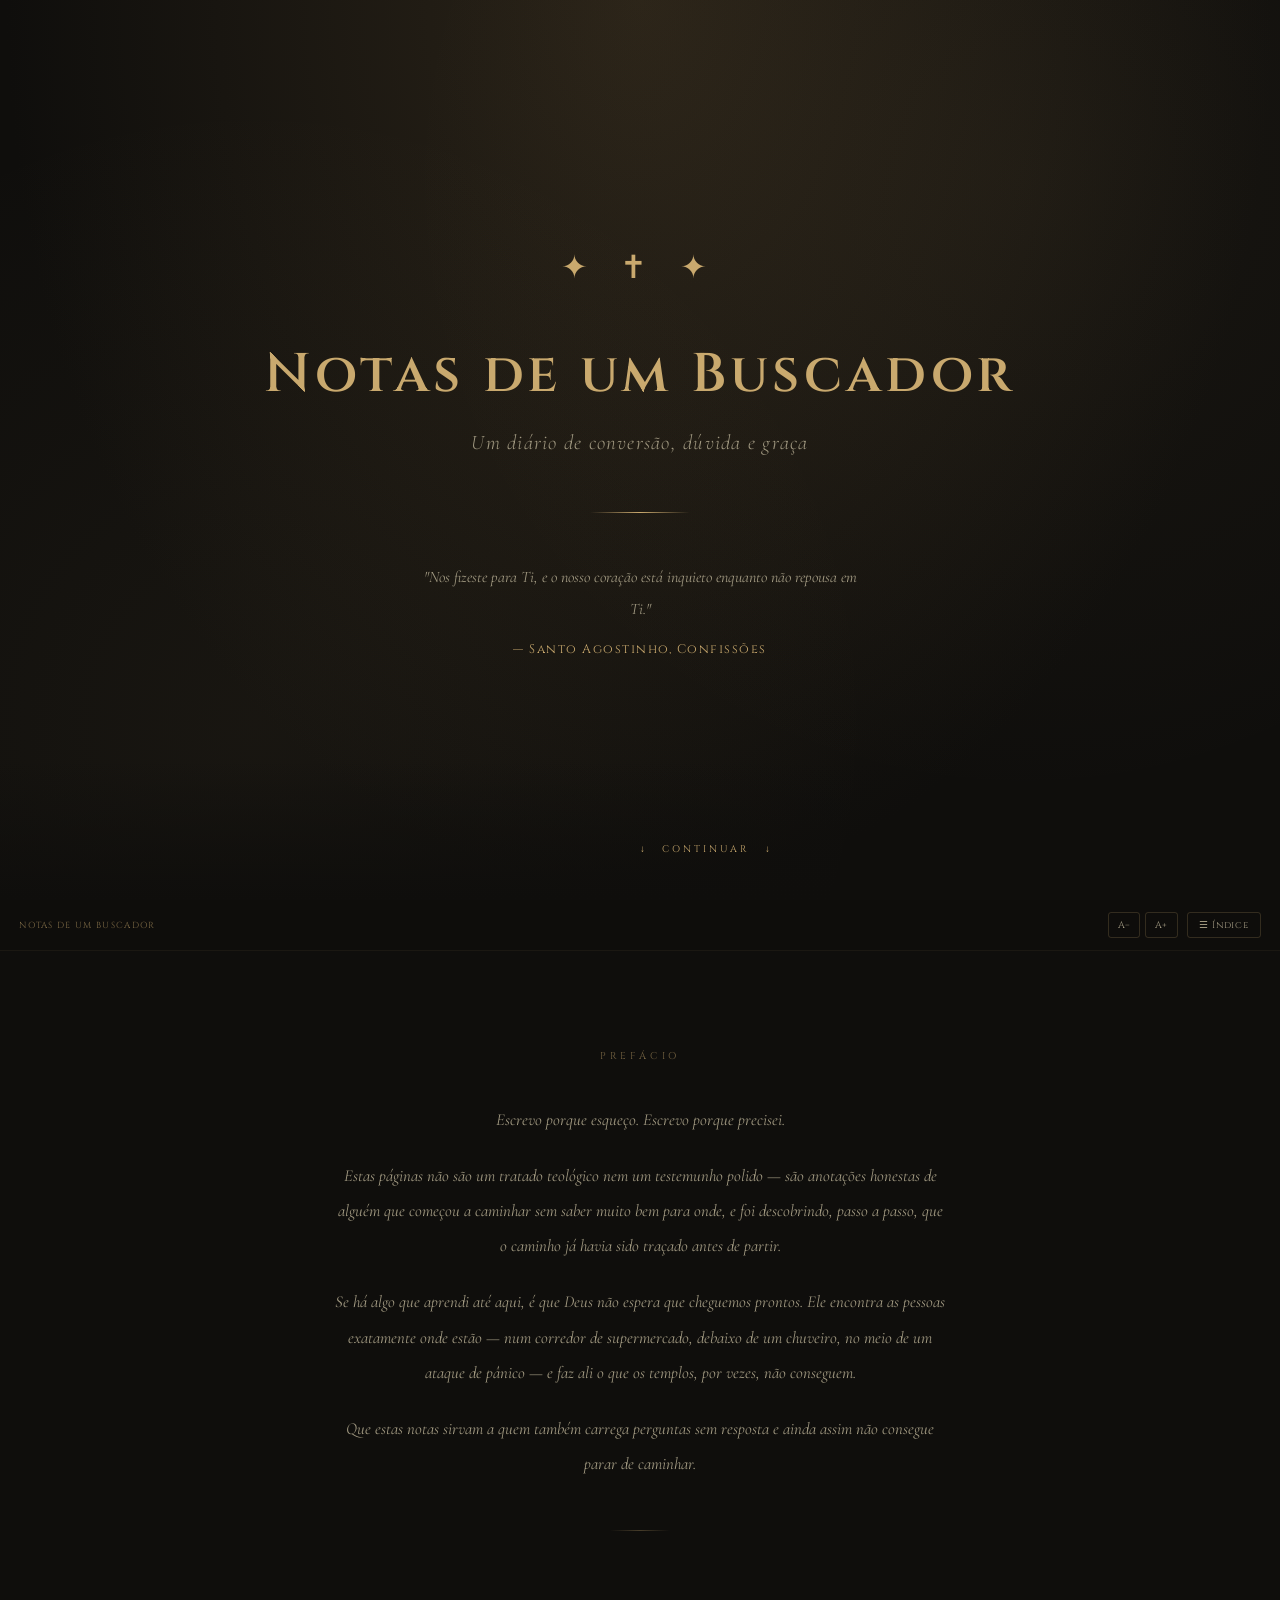
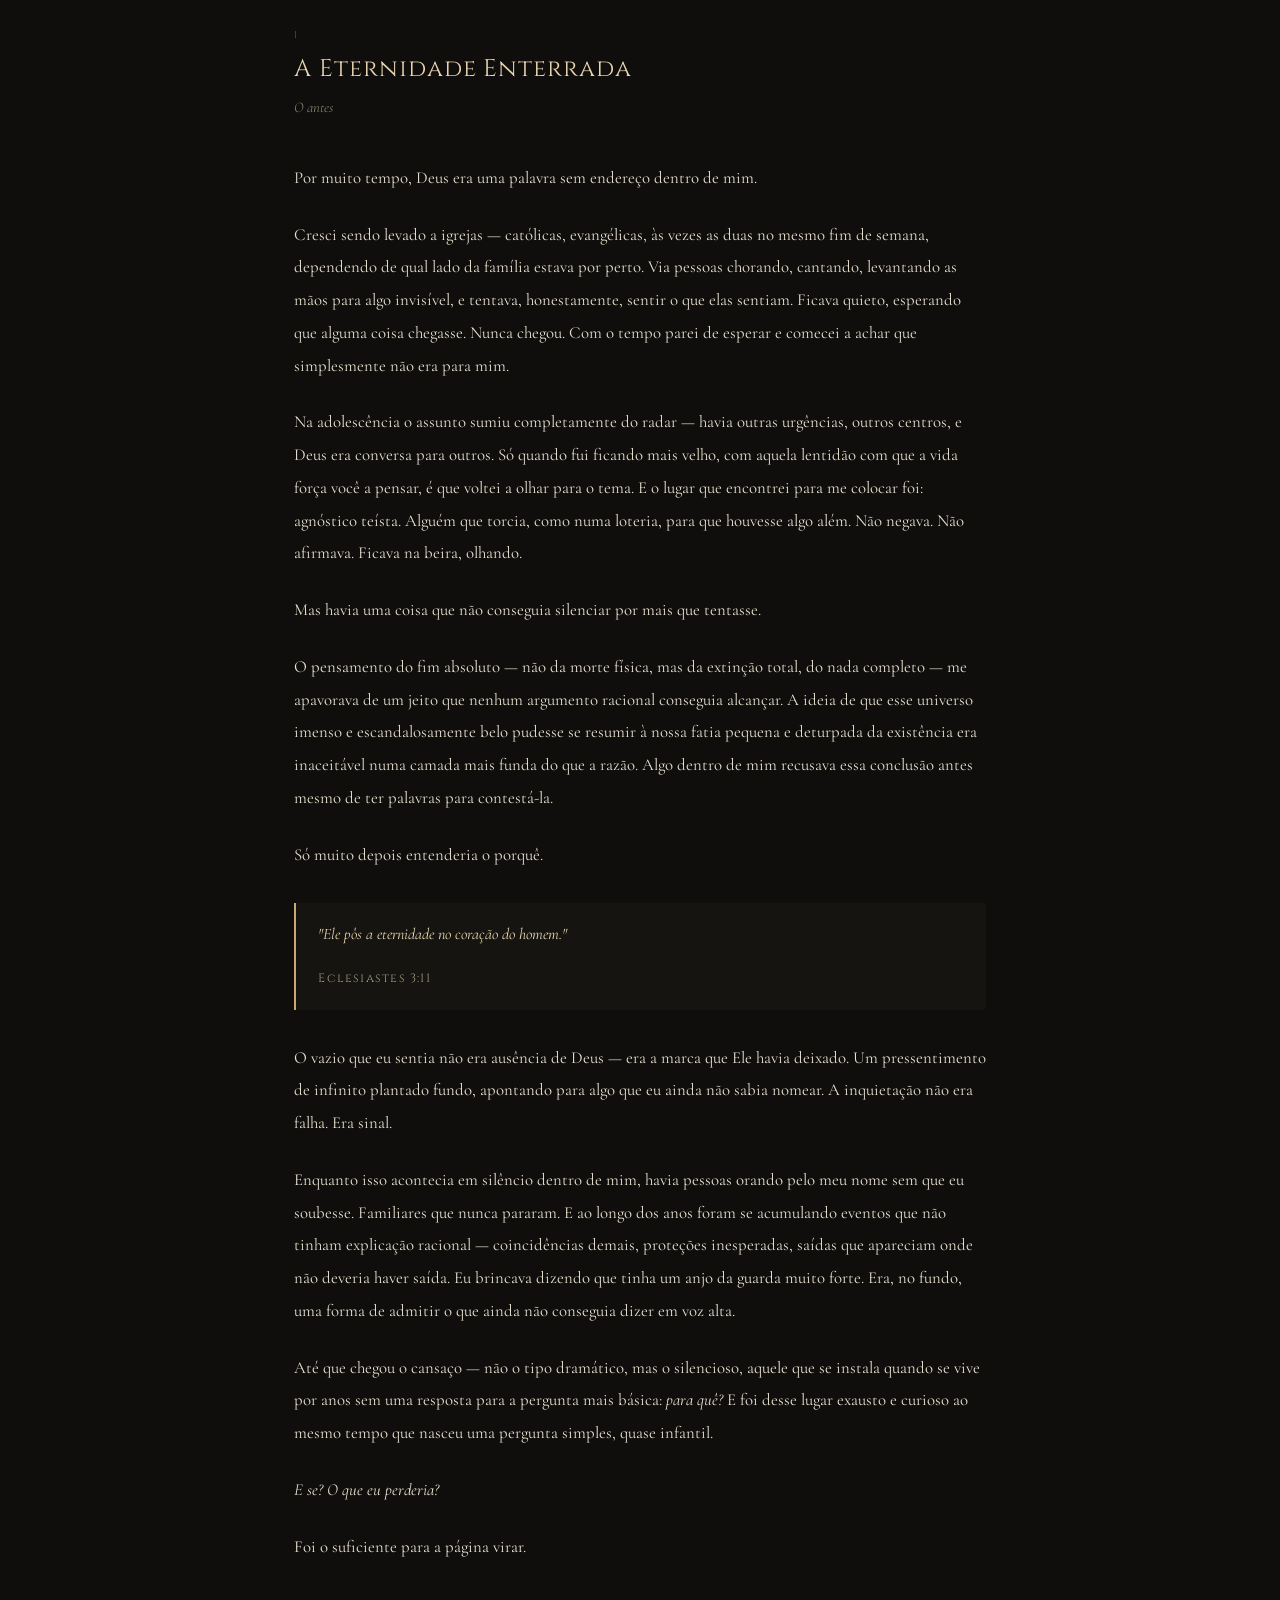
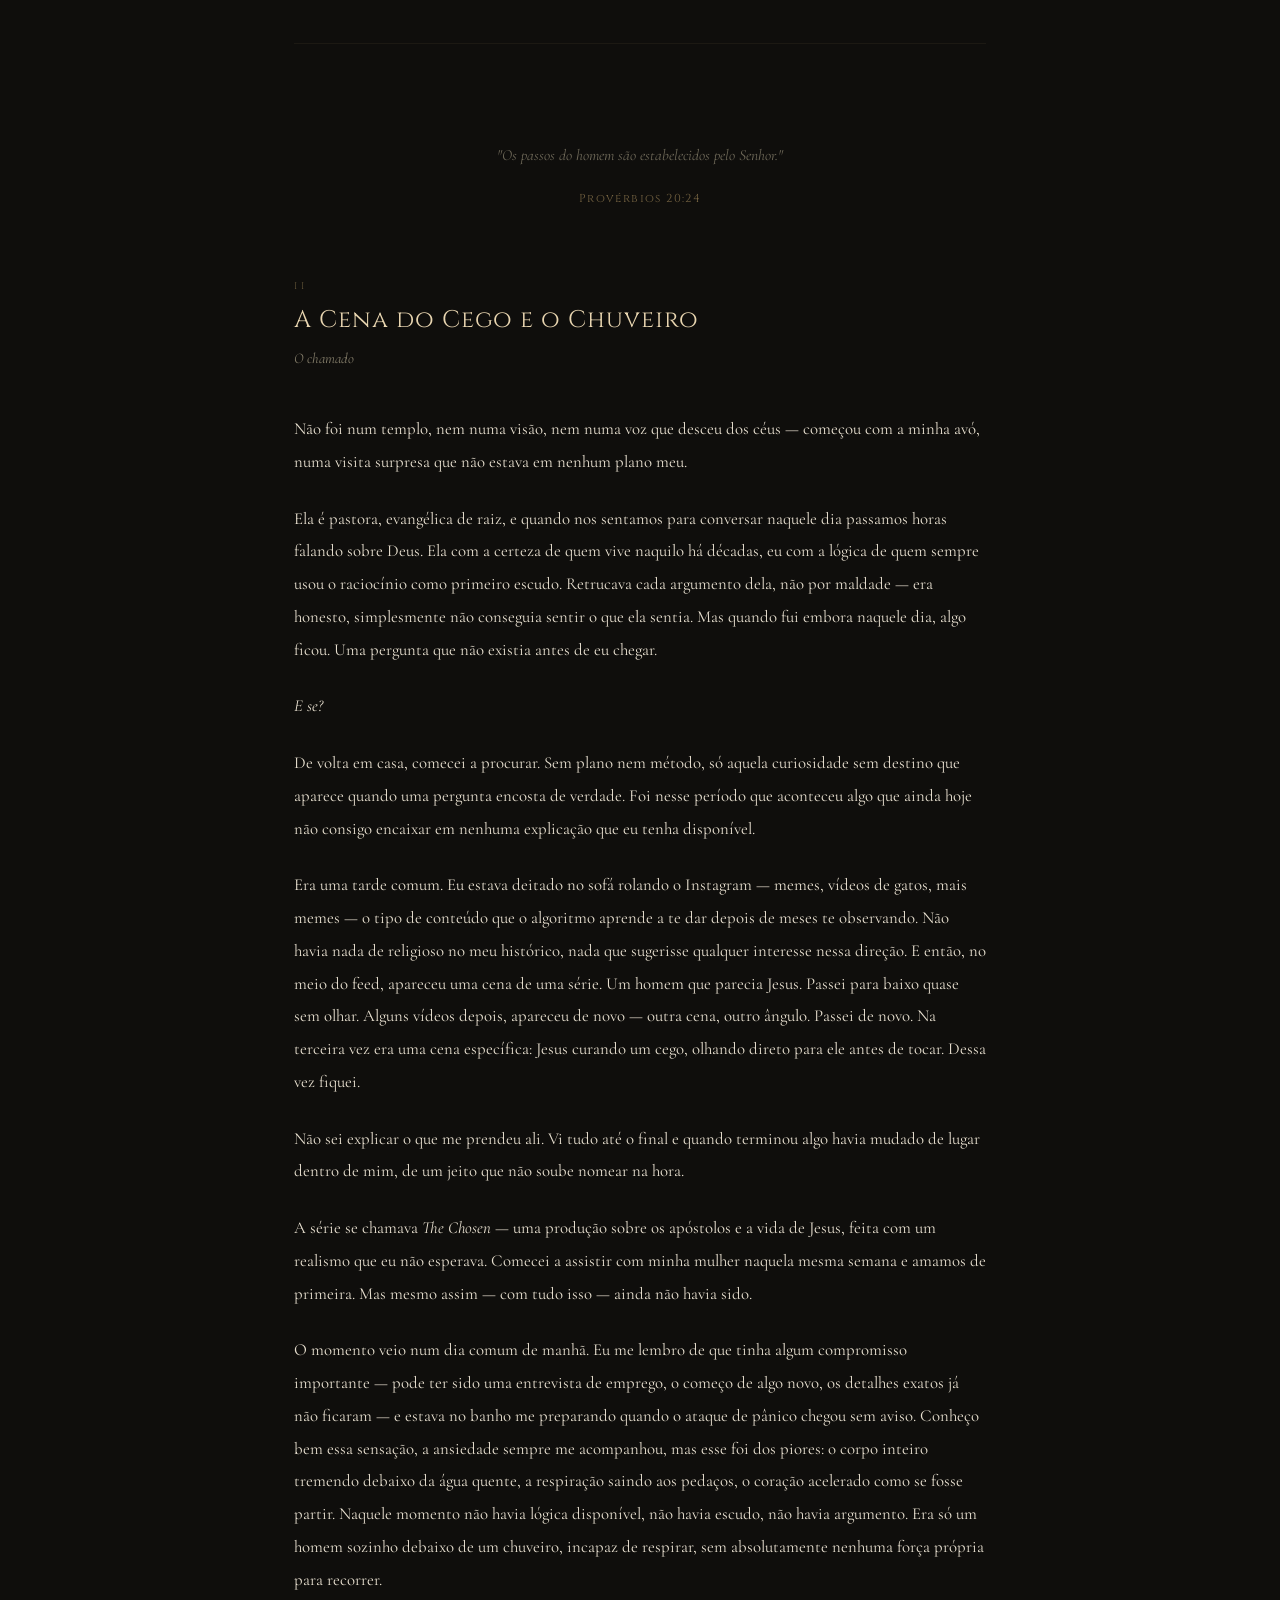
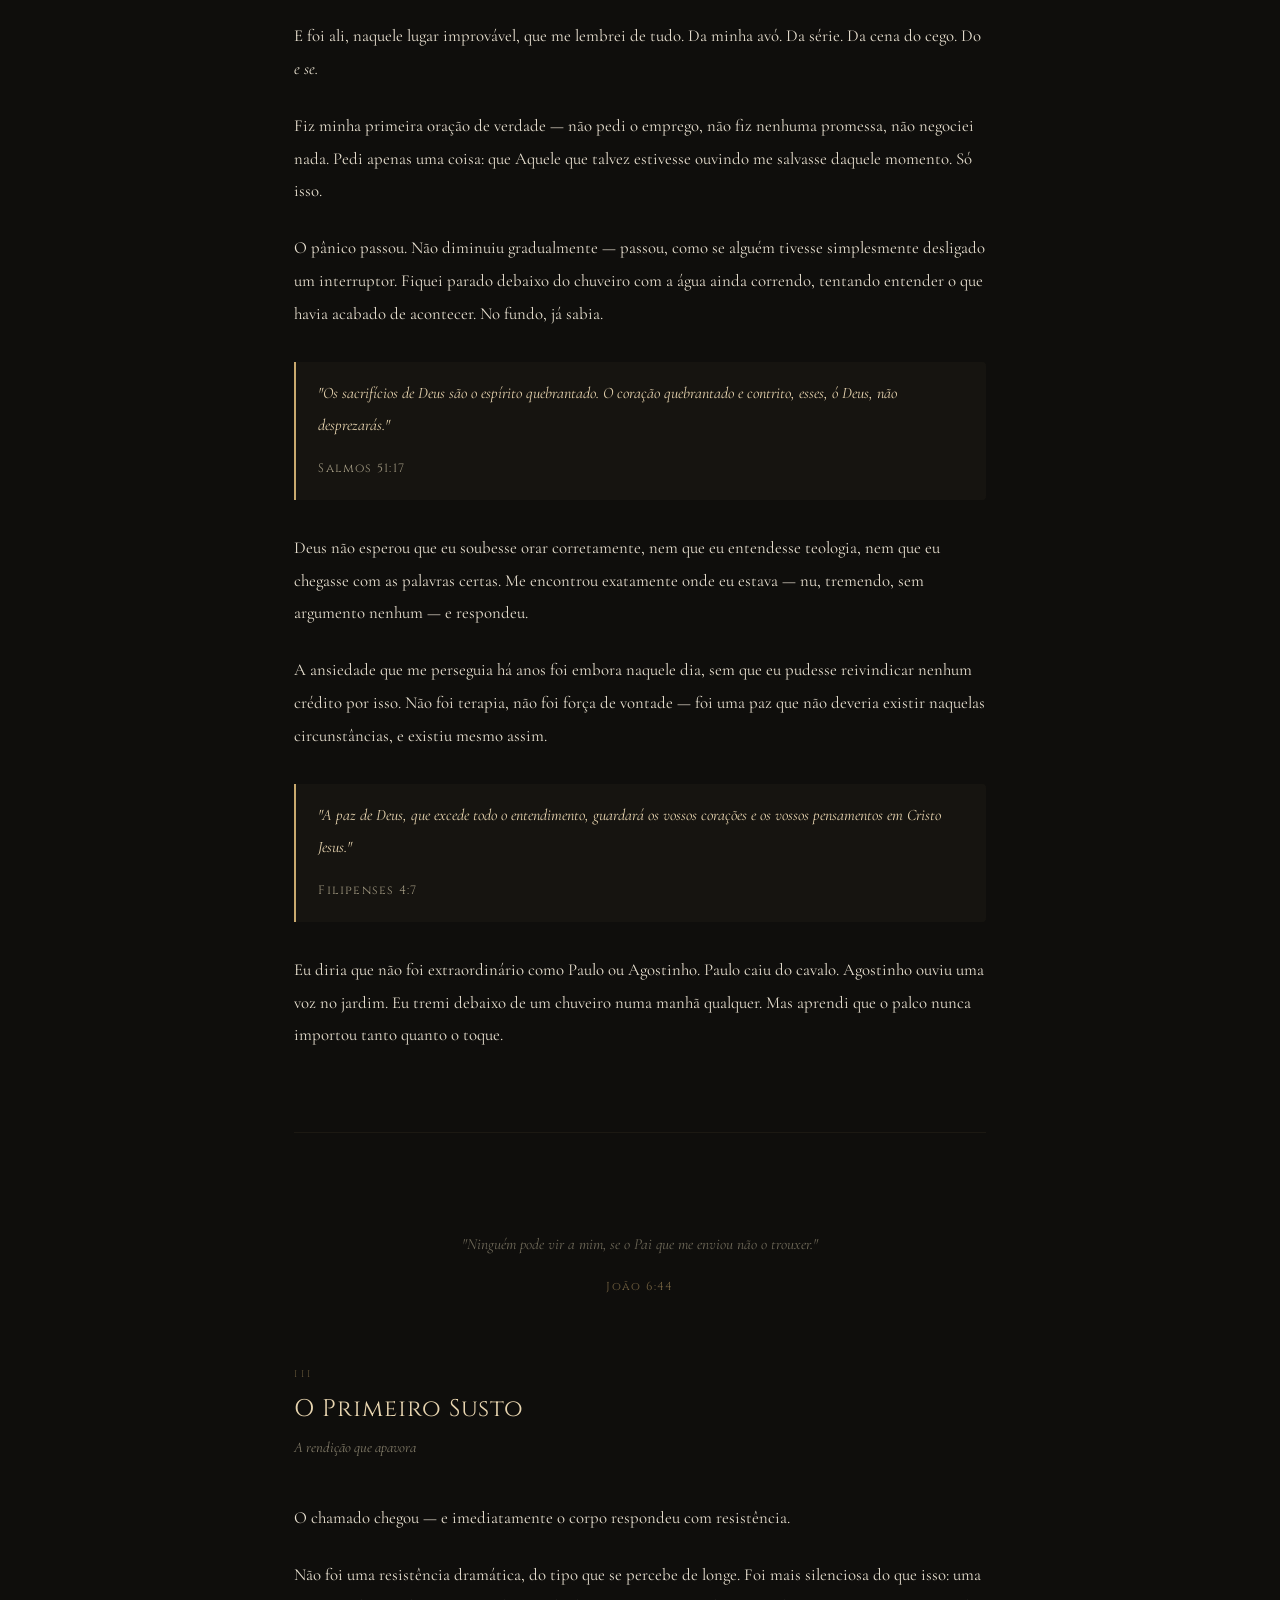
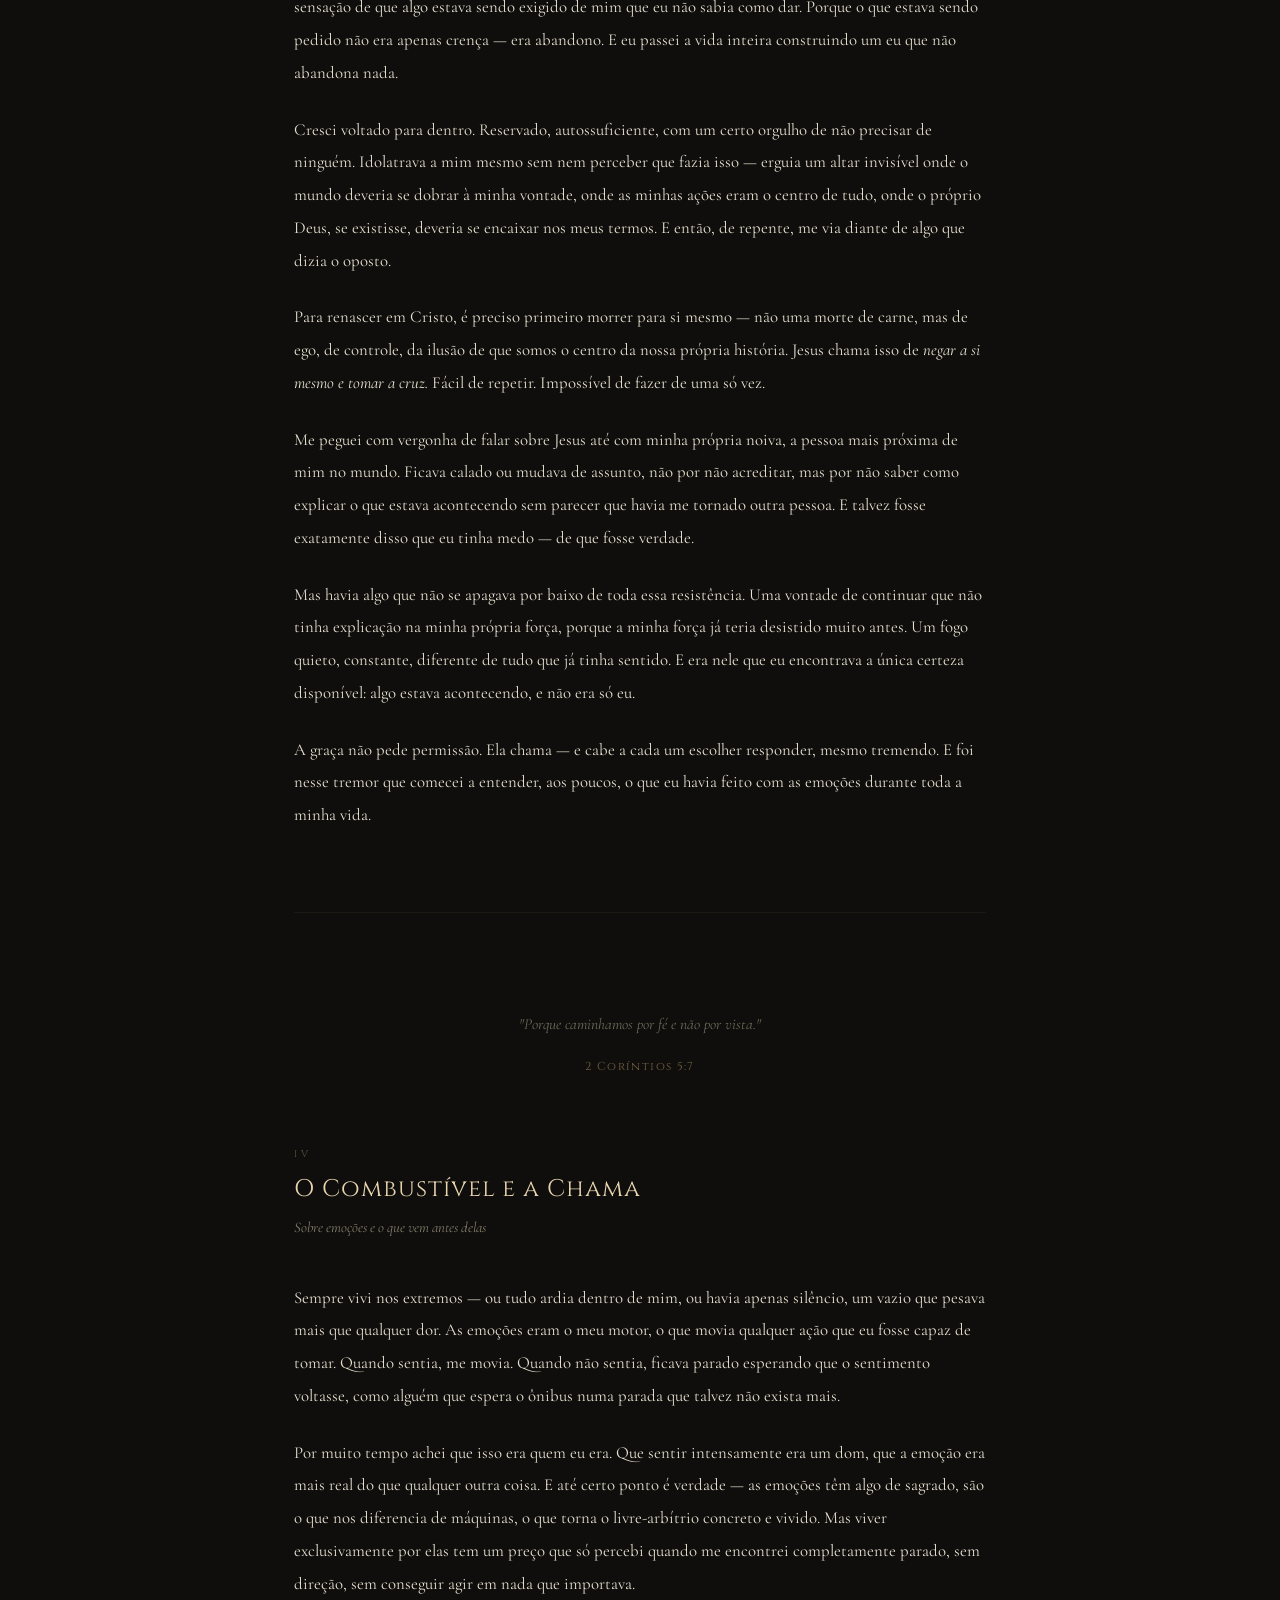
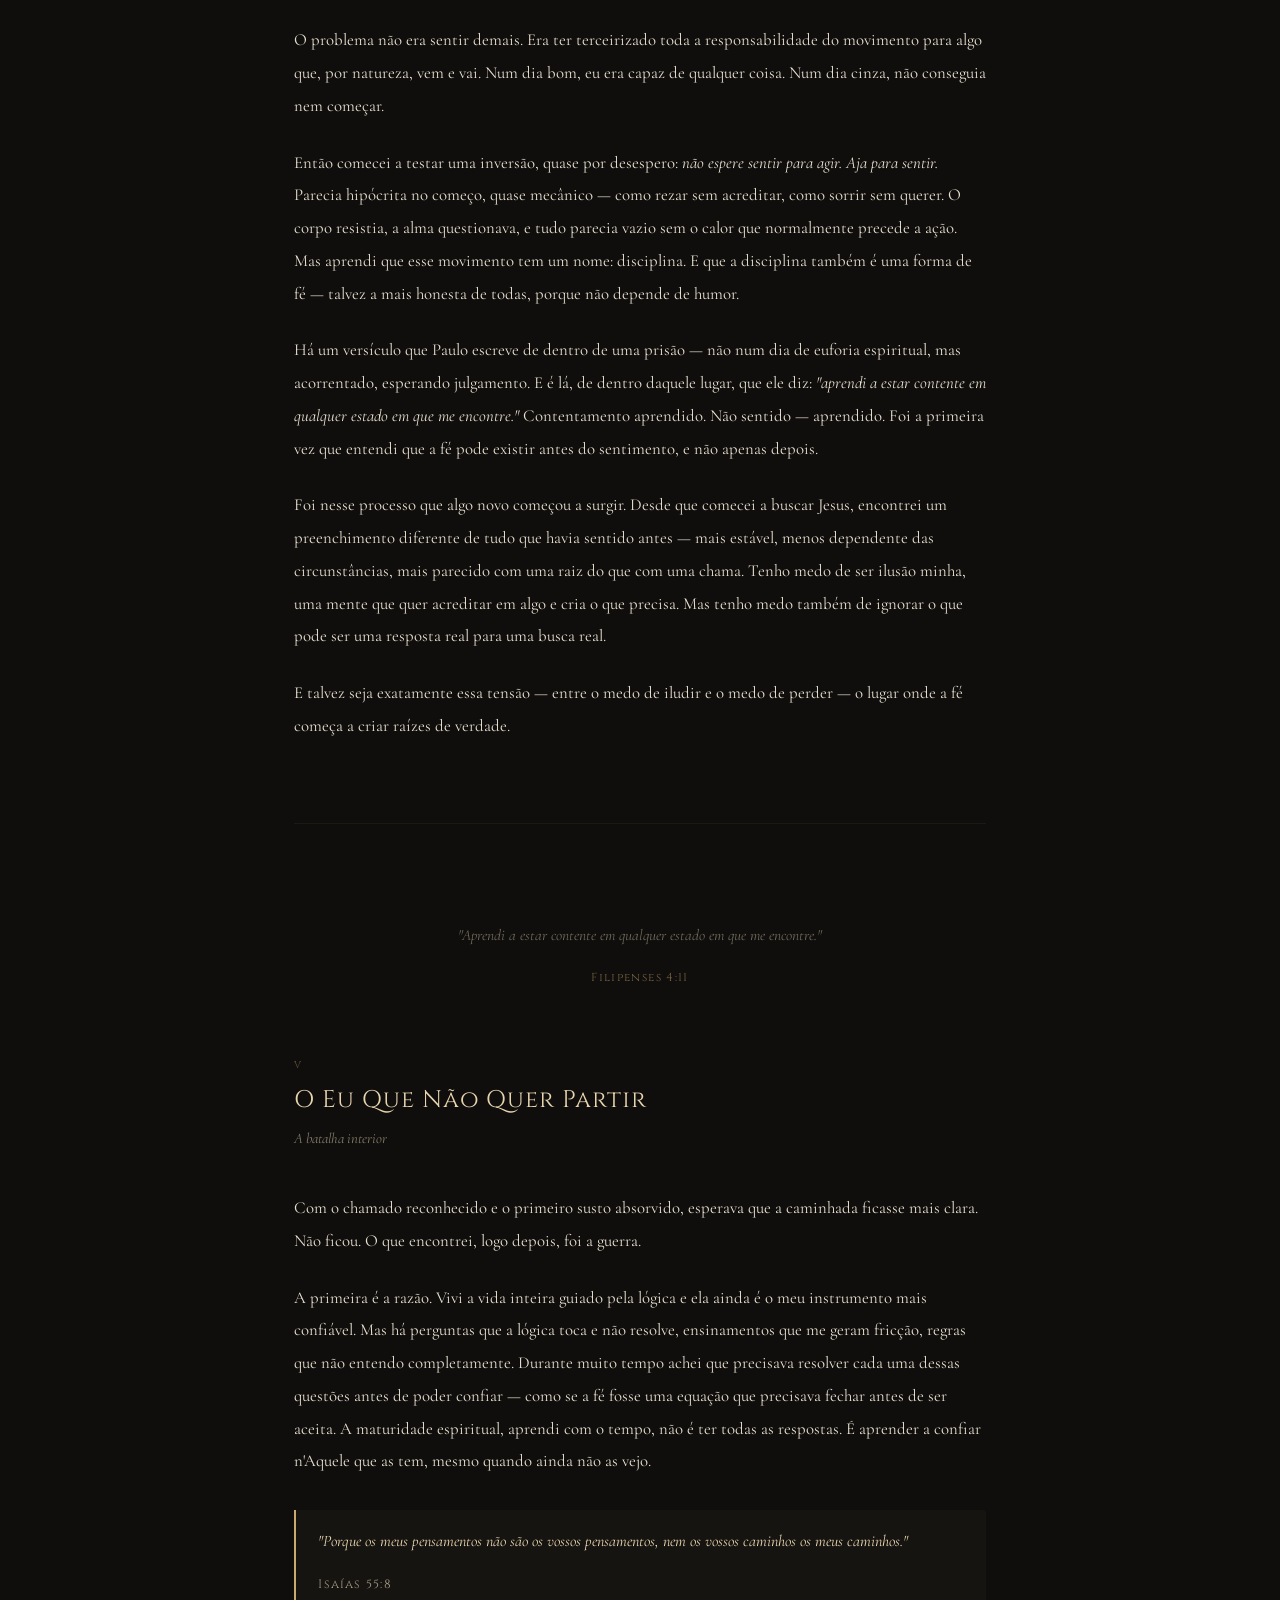
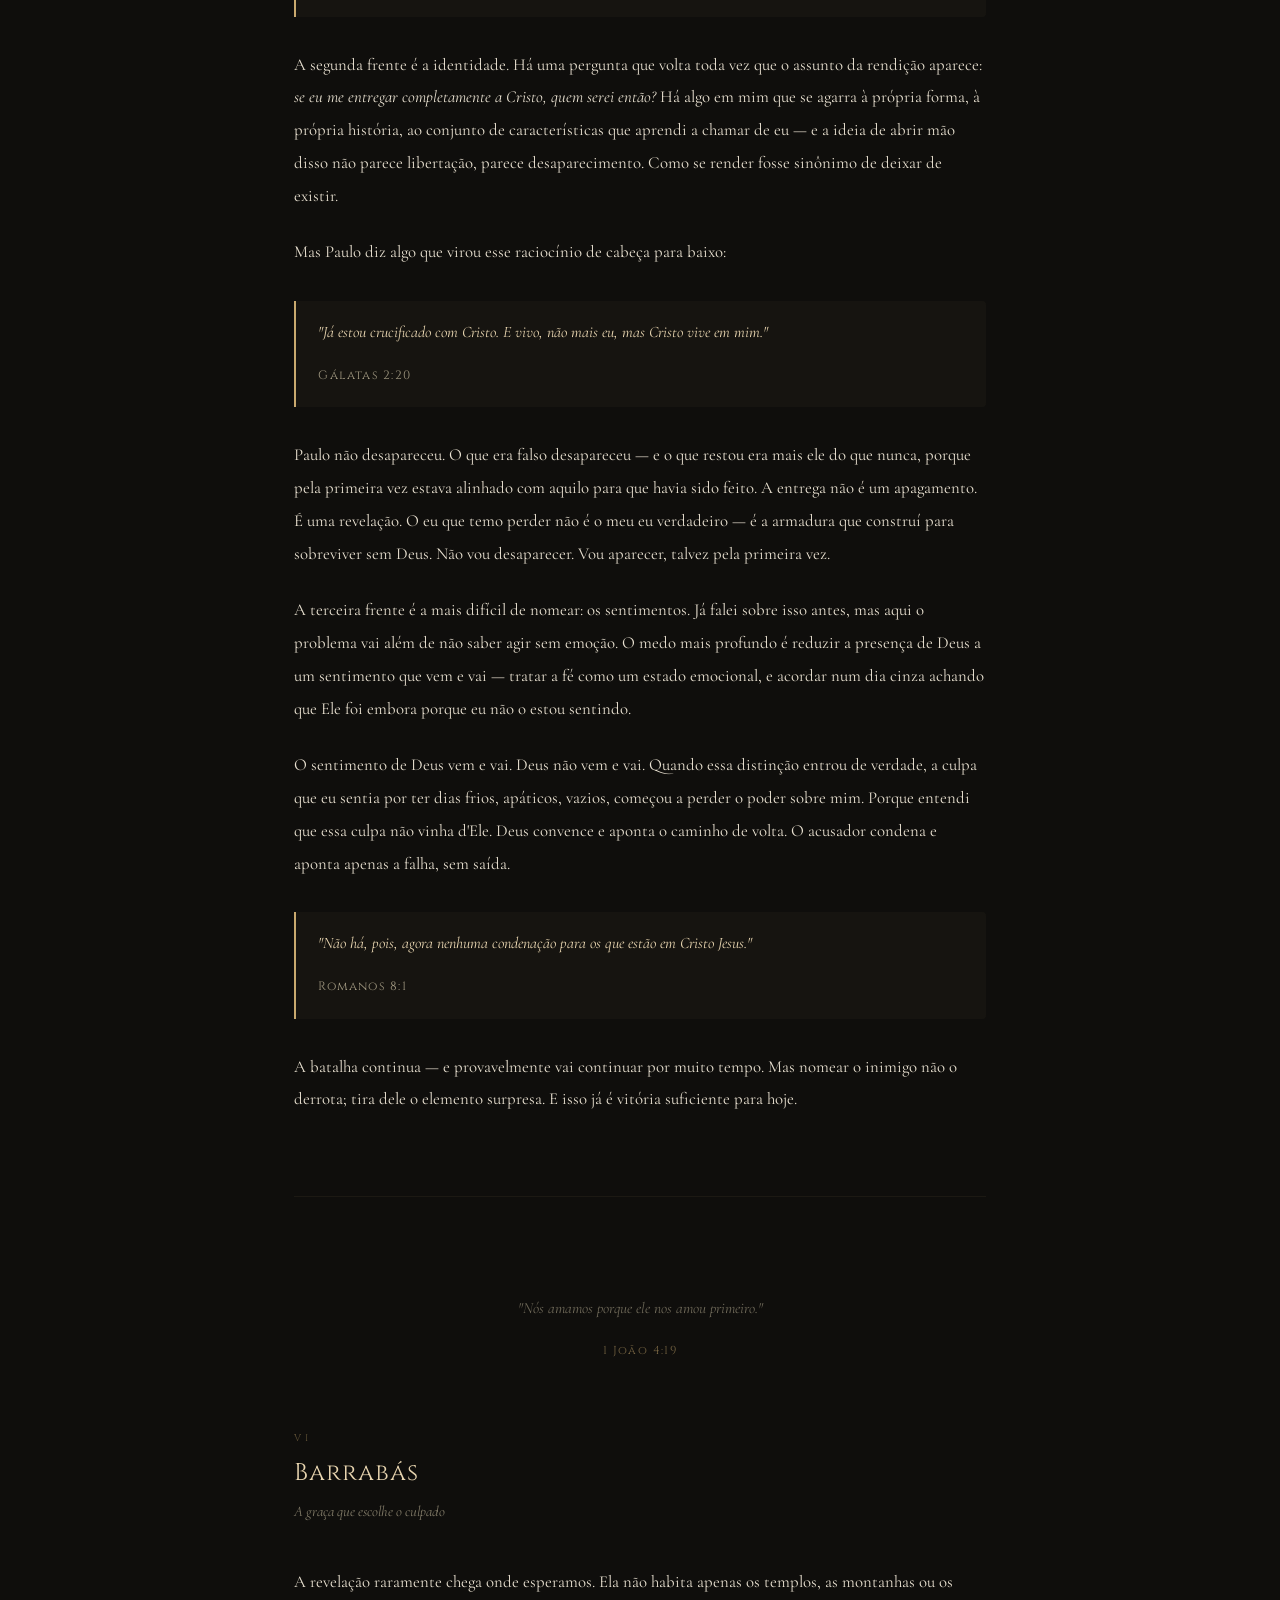
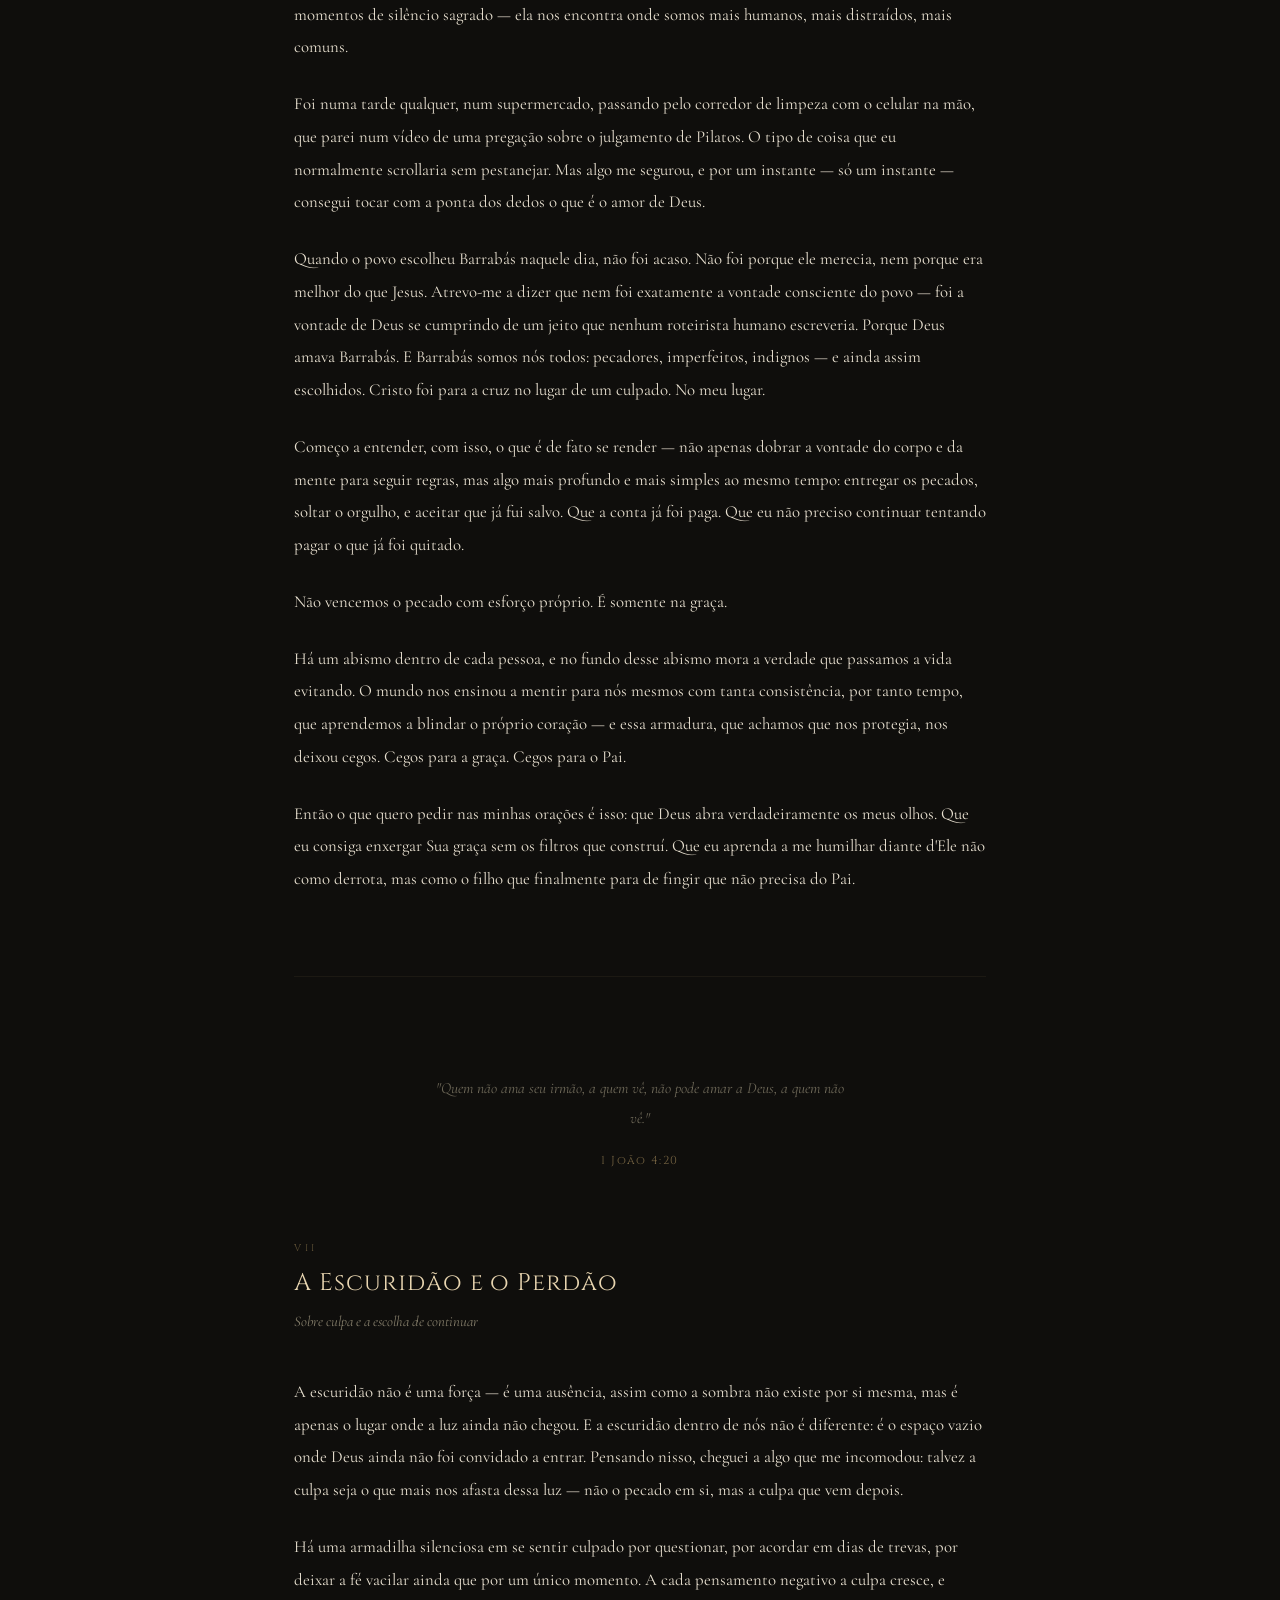
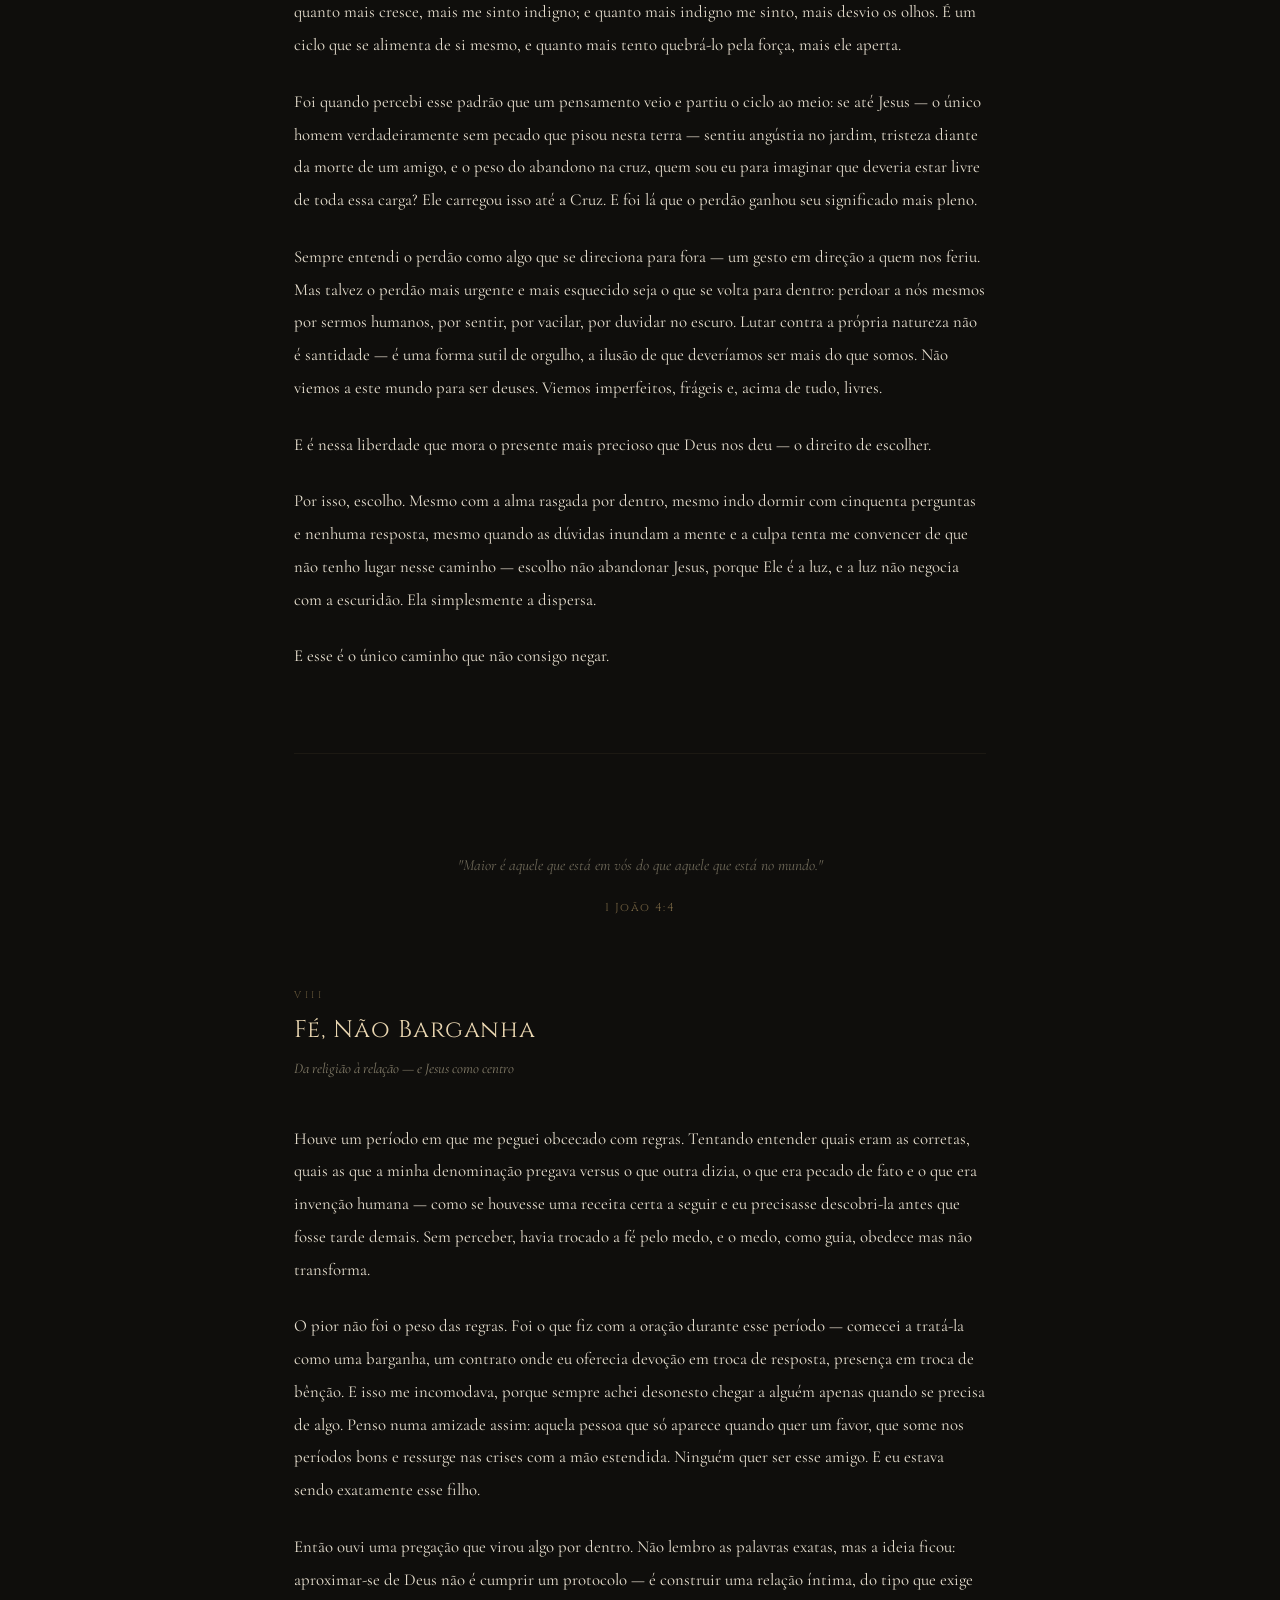
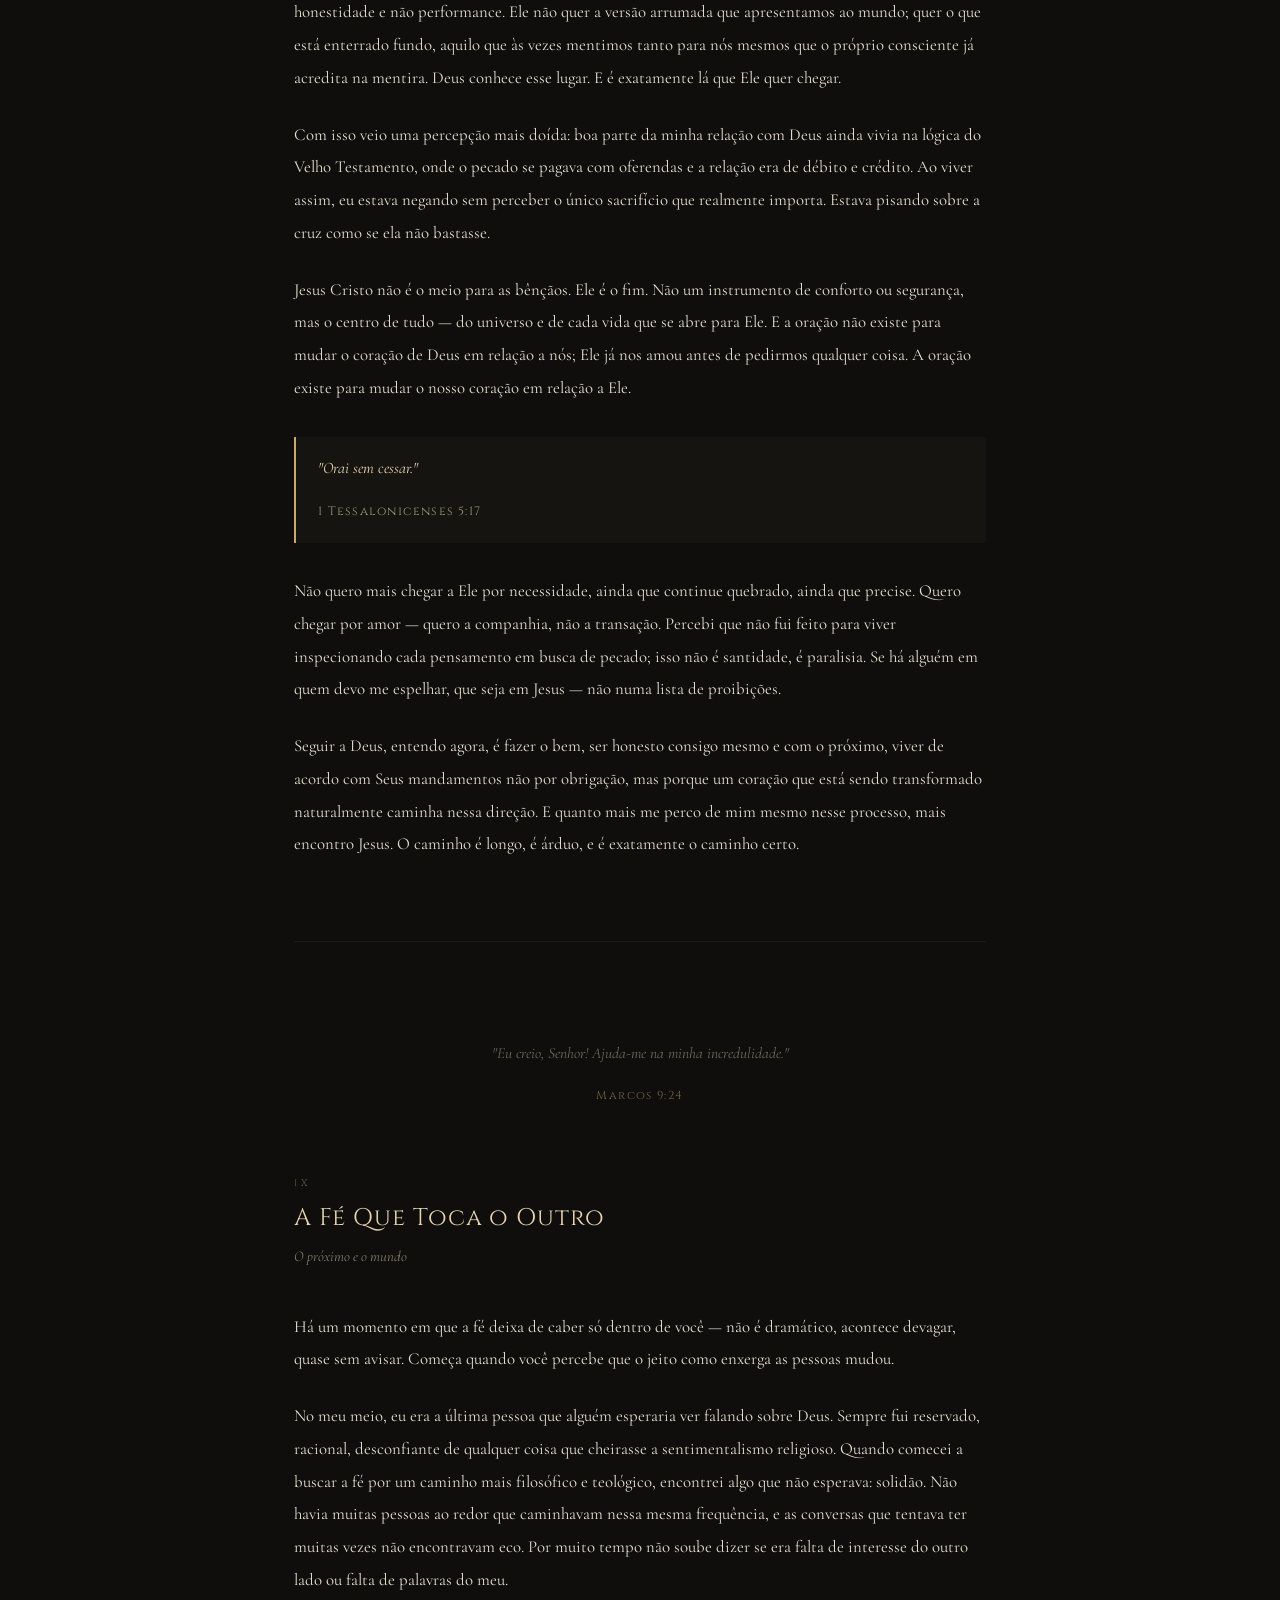
<file: index.html>
<!DOCTYPE html>
<html lang="pt-BR">
<head>
  <meta charset="UTF-8">
  <meta name="viewport" content="width=device-width, initial-scale=1.0">
  <title>Notas de um Buscador</title>
  <link rel="stylesheet" href="style.css">
</head>
<body>

  <!-- ── BARRA DE PROGRESSO ── -->
  <div class="progress-bar" id="progress-bar"></div>

  <!-- ── CAPA ── -->
  <div class="cover">
    <div class="cover__cross">✦ ✝ ✦</div>
    <h1 class="cover__title" id="cover-title"></h1>
    <h2 class="cover__subtitle" id="cover-sub"></h2>
    <div class="cover__divider"></div>
    <div class="cover__verse">
      <p id="epigrafe-texto"></p>
      <cite id="epigrafe-fonte"></cite>
    </div>
    <div class="cover__scroll">↓ &nbsp; CONTINUAR &nbsp; ↓</div>
  </div>

  <!-- ── NAVEGAÇÃO ── -->
  <nav class="nav">
    <span class="nav__brand" id="nav-brand"></span>
    <div class="nav__controls">
      <div class="font-controls">
        <button class="font-btn" id="font-down">A−</button>
        <button class="font-btn" id="font-up">A+</button>
      </div>
      <button class="nav__menu-btn" id="menu-btn">☰ Índice</button>
    </div>
  </nav>

  <!-- ── ÍNDICE ── -->
  <div class="toc-overlay" id="toc-overlay"></div>
  <aside class="toc" id="toc">
    <div class="toc__header">
      <span class="label">ÍNDICE</span>
      <button class="toc__close" id="toc-close">✕</button>
    </div>
    <nav class="toc__nav" id="toc-nav"></nav>
  </aside>

  <!-- ── PREFÁCIO ── -->
  <section class="preface" id="prefacio">
    <div class="label">PREFÁCIO</div>
    <div id="preface-content"></div>
    <div class="preface__divider"></div>
  </section>

  <!-- ── CAPÍTULOS ── -->
  <main class="container" id="chapters-container"></main>

  <!-- ── FINAL ── -->
  <footer class="final">
    <div class="final__ornament">✦ ✝ ✦</div>
    <p id="final-texto"></p>
    <br>
    <cite id="final-fonte"></cite>
  </footer>

  <!-- ── BOTÃO VOLTAR AO TOPO ── -->
  <button class="back-top" id="back-top" title="Voltar ao topo">↑</button>

  <!-- ── DADOS + APP ── -->
  <script src="conteudo.js"></script>
  <script src="app.js"></script>

</body>
</html>
</file>
<file: style.css>
@import url('https://fonts.googleapis.com/css2?family=Cormorant+Garamond:ital,wght@0,300;0,400;0,600;1,300;1,400&family=Cinzel:wght@400;600&display=swap');

/* ── VARIÁVEIS ── */
:root {
  --gold:       #c9a96e;
  --gold-light: #e8d5b0;
  --dark:       #0f0e0c;
  --dark-warm:  #2a2318;
  --text:       #e8e0d0;
  --text-muted: #a09880;
  --border:     rgba(201, 169, 110, 0.07);
}

/* ── RESET ── */
*, *::before, *::after { margin: 0; padding: 0; box-sizing: border-box; }
html { scroll-behavior: smooth; }

body {
  background: var(--dark);
  color: var(--text);
  font-family: 'Cormorant Garamond', Georgia, serif;
  font-size: 18px;
  line-height: 1.95;
  min-height: 100vh;
}

/* ════════════════════════════
   BARRA DE PROGRESSO
════════════════════════════ */
.progress-bar {
  position: fixed;
  top: 0; left: 0;
  height: 2px;
  width: 0%;
  background: linear-gradient(to right, var(--gold), var(--gold-light));
  z-index: 200;
  transition: width 0.1s linear;
}

/* ════════════════════════════
   CAPA
════════════════════════════ */
.cover {
  min-height: 100vh;
  display: flex;
  flex-direction: column;
  align-items: center;
  justify-content: center;
  text-align: center;
  padding: 4rem 2rem;
  background: radial-gradient(ellipse at center top, var(--dark-warm) 0%, var(--dark) 70%);
  position: relative;
  overflow: hidden;
}
.cover::before {
  content: '';
  position: absolute; inset: 0;
  background:
    radial-gradient(circle at 20% 80%, rgba(201,169,110,0.05) 0%, transparent 50%),
    radial-gradient(circle at 80% 20%, rgba(201,169,110,0.05) 0%, transparent 50%);
}
.cover::after {
  content: '';
  position: absolute;
  bottom: 0; left: 0; right: 0;
  height: 140px;
  background: linear-gradient(to bottom, transparent, var(--dark));
}
.cover > * { position: relative; z-index: 1; }

.cover__cross {
  font-size: 2rem; color: var(--gold); opacity: 0.6;
  letter-spacing: 0.4em; margin-bottom: 2.5rem;
  animation: fadeUp 2s ease both;
}
.cover__title {
  font-family: 'Cinzel', serif;
  font-size: clamp(1.8rem, 5vw, 3.4rem);
  font-weight: 600; color: var(--gold);
  letter-spacing: 0.08em; line-height: 1.3;
  margin-bottom: 0.8rem;
  animation: fadeUp 2s ease 0.3s both;
}
.cover__subtitle {
  font-family: 'Cormorant Garamond', serif;
  font-size: clamp(1rem, 2.5vw, 1.3rem);
  font-weight: 300; font-style: italic;
  color: var(--text-muted); letter-spacing: 0.06em;
  margin-bottom: 3rem;
  animation: fadeUp 2s ease 0.6s both;
}
.cover__divider {
  width: 100px; height: 1px;
  background: linear-gradient(to right, transparent, var(--gold), transparent);
  margin: 0 auto 3rem;
  animation: expandW 1.5s ease 0.9s both;
}
.cover__verse {
  max-width: 440px; font-style: italic;
  color: var(--text-muted); font-size: 1rem; line-height: 2;
  animation: fadeUp 2s ease 1.2s both;
}
.cover__verse cite {
  display: block; margin-top: 0.8rem;
  font-style: normal; font-size: 0.78rem;
  color: var(--gold); letter-spacing: 0.12em;
  font-family: 'Cinzel', serif;
}
.cover__scroll {
  position: absolute; bottom: 2.5rem;
  left: 50%; transform: translateX(-50%);
  font-family: 'Cinzel', serif; font-size: 0.6rem;
  letter-spacing: 0.3em; color: var(--gold); opacity: 0.35;
  animation: fadeUp 2s ease 2s both, pulse 3s ease 3s infinite;
  z-index: 1;
}

/* ════════════════════════════
   NAVEGAÇÃO
════════════════════════════ */
.nav {
  position: sticky; top: 0; z-index: 100;
  background: rgba(15,14,12,0.94);
  backdrop-filter: blur(12px);
  border-bottom: 1px solid var(--border);
  padding: 0.75rem 1.2rem;
  display: flex; align-items: center; justify-content: space-between;
  gap: 0.8rem;
}
.nav__brand {
  font-family: 'Cinzel', serif; font-size: 0.55rem;
  letter-spacing: 0.15em; color: var(--gold); opacity: 0.6;
  white-space: nowrap; overflow: hidden; text-overflow: ellipsis;
  flex: 1; min-width: 0;
}
.nav__controls {
  display: flex; align-items: center; gap: 0.6rem;
  flex-shrink: 0;
}
.font-controls {
  display: flex; gap: 0.3rem;
}
.font-btn {
  background: none; border: 1px solid rgba(201,169,110,0.2);
  color: var(--text-muted); font-family: 'Cinzel', serif;
  font-size: 0.6rem; letter-spacing: 0.05em;
  padding: 0.35rem 0.55rem; border-radius: 3px;
  cursor: pointer; transition: all 0.2s;
  min-width: 32px; text-align: center;
  -webkit-tap-highlight-color: transparent;
}
.font-btn:hover, .font-btn:active { color: var(--gold); border-color: var(--gold); }

.nav__menu-btn {
  background: none; border: 1px solid rgba(201,169,110,0.2);
  color: var(--text-muted); font-family: 'Cinzel', serif;
  font-size: 0.6rem; letter-spacing: 0.08em;
  padding: 0.35rem 0.7rem; border-radius: 3px;
  cursor: pointer; transition: all 0.2s;
  white-space: nowrap;
  -webkit-tap-highlight-color: transparent;
}
.nav__menu-btn:hover, .nav__menu-btn:active { color: var(--gold); border-color: var(--gold); }

/* ════════════════════════════
   ÍNDICE (TOC)
════════════════════════════ */
.toc-overlay {
  position: fixed; inset: 0;
  background: rgba(0,0,0,0.6);
  z-index: 149;
  opacity: 0; pointer-events: none;
  transition: opacity 0.3s;
}
.toc-overlay.active { opacity: 1; pointer-events: all; }

.toc {
  position: fixed; top: 0; right: 0;
  width: min(360px, 88vw); height: 100vh;
  background: #161410;
  border-left: 1px solid var(--border);
  z-index: 150;
  padding: 1.5rem;
  overflow-y: auto;
  -webkit-overflow-scrolling: touch;
  transform: translateX(100%);
  transition: transform 0.35s ease;
}
.toc.active { transform: translateX(0); }

.toc__header {
  display: flex; align-items: center;
  justify-content: space-between;
  margin-bottom: 1.5rem;
  padding-bottom: 1rem;
  border-bottom: 1px solid var(--border);
}
.toc__close {
  background: none; border: none;
  color: var(--text-muted); font-size: 1.1rem;
  cursor: pointer; transition: color 0.2s;
  padding: 0.3rem 0.5rem;
  -webkit-tap-highlight-color: transparent;
}
.toc__close:hover { color: var(--gold); }

.toc__nav { display: flex; flex-direction: column; gap: 0.2rem; }

.toc__prefacio {
  display: block; padding: 0.8rem;
  text-decoration: none; border-radius: 4px;
  font-family: 'Cinzel', serif; font-size: 0.72rem;
  letter-spacing: 0.18em; color: var(--text-muted);
  border-bottom: 1px solid var(--border);
  margin-bottom: 0.8rem; padding-bottom: 1.2rem;
  transition: color 0.2s;
  -webkit-tap-highlight-color: transparent;
}
.toc__prefacio:hover { color: var(--gold); }

.toc__item {
  display: block; padding: 0.75rem 0.8rem;
  text-decoration: none; border-radius: 4px;
  transition: background 0.2s;
  -webkit-tap-highlight-color: transparent;
}
.toc__item:hover, .toc__item:active { background: rgba(201,169,110,0.06); }

.toc__item-num {
  font-family: 'Cinzel', serif; font-size: 0.55rem;
  letter-spacing: 0.28em; color: var(--gold);
  opacity: 0.5; display: block; margin-bottom: 0.2rem;
}
.toc__item-title {
  font-family: 'Cinzel', serif; font-size: 0.8rem;
  letter-spacing: 0.05em; color: var(--text-muted);
  line-height: 1.4;
}
.toc__item:hover .toc__item-title,
.toc__item:active .toc__item-title { color: var(--gold-light); }

/* ════════════════════════════
   PREFÁCIO
════════════════════════════ */
.preface {
  max-width: 660px; margin: 0 auto;
  padding: 6rem 1.5rem 4rem; text-align: center;
}
.preface p {
  font-size: 1.05rem; color: var(--text-muted);
  font-style: italic; line-height: 2.1; margin-bottom: 1.3rem;
}
.preface__divider {
  width: 60px; height: 1px;
  background: linear-gradient(to right, transparent, var(--gold), transparent);
  margin: 3rem auto 0; opacity: 0.3;
}

/* ════════════════════════════
   LABEL
════════════════════════════ */
.label {
  font-family: 'Cinzel', serif; font-size: 0.62rem;
  letter-spacing: 0.38em; color: var(--gold);
  opacity: 0.55; margin-bottom: 2.2rem;
}

/* ════════════════════════════
   CONTAINER
════════════════════════════ */
.container {
  max-width: 740px; margin: 0 auto;
  padding: 2rem 1.5rem 8rem;
}

/* ════════════════════════════
   CAPÍTULO
════════════════════════════ */
.chapter {
  margin-bottom: 6rem; padding-bottom: 5rem;
  border-bottom: 1px solid var(--border);
  /* Sem opacity/transform — visível por padrão */
  opacity: 1;
}

/* Só aplica animação em telas grandes */
@media (min-width: 601px) {
  .chapter {
    opacity: 0;
    transform: translateY(18px);
    transition: opacity 0.9s ease, transform 0.9s ease;
  }
  .chapter.visible {
    opacity: 1;
    transform: translateY(0);
  }
}

.chapter:last-child { border-bottom: none; margin-bottom: 0; }

.chapter__number {
  font-family: 'Cinzel', serif; font-size: 0.6rem;
  letter-spacing: 0.38em; color: var(--gold);
  opacity: 0.45; margin-bottom: 0.5rem;
}
.chapter__title {
  font-family: 'Cinzel', serif;
  font-size: clamp(1.05rem, 3vw, 1.5rem);
  font-weight: 400; color: var(--gold-light);
  letter-spacing: 0.04em; line-height: 1.4; margin-bottom: 0.4rem;
}
.chapter__subtitle {
  display: block; font-style: italic;
  color: var(--text-muted); font-size: 0.92rem;
  margin-bottom: 2.5rem; opacity: 0.8;
}
.chapter__body p {
  color: var(--text); margin-bottom: 1.5rem; font-size: 1.05rem;
}
.chapter__body p:last-child { margin-bottom: 0; }

/* ════════════════════════════
   CITAÇÃO BÍBLICA
════════════════════════════ */
.chapter__body blockquote {
  border-left: 2px solid var(--gold);
  padding: 1rem 1.4rem; margin: 2rem 0;
  background: rgba(201,169,110,0.04);
  border-radius: 0 4px 4px 0;
}
.chapter__body blockquote p {
  font-style: italic; color: var(--gold-light) !important;
  font-size: 1rem !important; margin-bottom: 0.5rem !important;
}
.chapter__body blockquote cite {
  font-style: normal; font-size: 0.76rem;
  color: var(--text-muted); letter-spacing: 0.1em;
  font-family: 'Cinzel', serif;
}

/* ════════════════════════════
   INTERLÚDIO
════════════════════════════ */
.interlude {
  text-align: center; padding: 0 1.5rem 4rem;
}
.interlude p {
  font-style: italic; color: var(--text-muted);
  font-size: 0.97rem; max-width: 420px;
  margin: 0 auto 0.5rem; opacity: 0.65;
}
.interlude cite {
  font-style: normal; font-size: 0.72rem;
  color: var(--gold); letter-spacing: 0.12em;
  font-family: 'Cinzel', serif; opacity: 0.55;
}

/* ════════════════════════════
   FINAL
════════════════════════════ */
.final {
  text-align: center; padding: 6rem 1.5rem;
  background: radial-gradient(ellipse at center bottom, #1e1a12 0%, var(--dark) 70%);
}
.final__ornament {
  font-size: 1.3rem; color: var(--gold);
  opacity: 0.25; letter-spacing: 0.5em; margin-bottom: 2.8rem;
}
.final p {
  font-style: italic; color: var(--text-muted);
  font-size: 1.05rem; max-width: 460px;
  margin: 0 auto 0.8rem; line-height: 2.1;
}
.final cite {
  font-style: normal; font-size: 0.78rem;
  color: var(--gold); letter-spacing: 0.12em;
  font-family: 'Cinzel', serif;
}

/* ════════════════════════════
   BOTÃO VOLTAR AO TOPO
════════════════════════════ */
.back-top {
  position: fixed; bottom: 1.5rem; right: 1.5rem;
  width: 44px; height: 44px;
  background: rgba(15,14,12,0.92);
  border: 1px solid rgba(201,169,110,0.25);
  color: var(--gold); font-size: 1.1rem;
  border-radius: 50%; cursor: pointer;
  display: flex; align-items: center; justify-content: center;
  opacity: 0; pointer-events: none;
  transition: opacity 0.3s, border-color 0.2s;
  z-index: 99;
  -webkit-tap-highlight-color: transparent;
}
.back-top.visible { opacity: 1; pointer-events: all; }
.back-top:hover, .back-top:active { border-color: var(--gold); }

/* ════════════════════════════
   ANIMAÇÕES
════════════════════════════ */
@keyframes fadeUp {
  from { opacity: 0; transform: translateY(10px); }
  to   { opacity: 1; transform: translateY(0); }
}
@keyframes expandW {
  from { width: 0; opacity: 0; }
  to   { width: 100px; opacity: 1; }
}
@keyframes pulse {
  0%, 100% { opacity: 0.35; }
  50%       { opacity: 0.6; }
}
</file>
